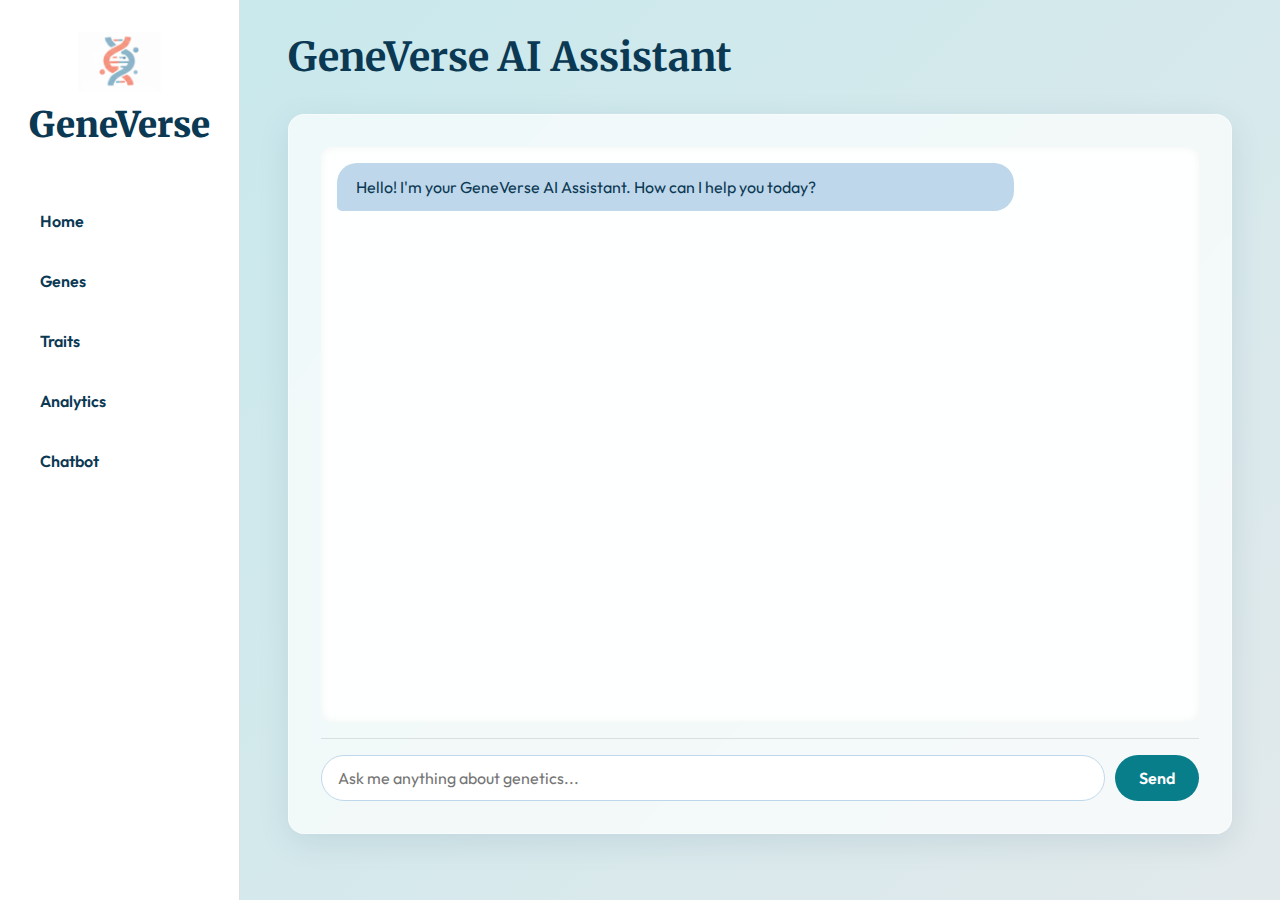
<file: chatbot.html>
<!DOCTYPE html>
<html lang="en">
<head>
    <meta charset="UTF-8">
    <meta name="viewport" content="width=device-width, initial-scale=1.0">
    <title>GeneVerse | Chatbot</title>
    <link rel="stylesheet" href="style.css">
    <link rel="preconnect" href="https://fonts.googleapis.com">
    <link rel="preconnect" href="https://fonts.gstatic.com" crossorigin>
    <link href="https://fonts.googleapis.com/css2?family=Merriweather:wght@700;900&family=Outfit:wght@300;400;600&display=swap" rel="stylesheet">
</head>
<body class="animated-gradient-background">
    <div class="container">
        <nav class="sidebar">
            <div class="logo">
                <img src="geneverse_logo.png" alt="GeneVerse Logo" class="logo-img">
                GeneVerse
            </div>
            <ul>
                <li><a href="/" class="nav-link">Home</a></li>
                <li><a href="/genes" class="nav-link">Genes</a></li>
                <li><a href="/traits" class="nav-link">Traits</a></li>
                <li><a href="/analytics" class="nav-link">Analytics</a></li>
                <li><a href="/chatbot" class="nav-link active">Chatbot</a></li>
            </ul>
        </nav>
        <main class="main-content">
            <header class="main-header">
                <h2>GeneVerse AI Assistant</h2>
            </header>
            <section class="content-section chatbot-section">
                <div class="chat-window" id="chat-window">
                    <div class="message bot-message">
                        <p>Hello! I'm your GeneVerse AI Assistant. How can I help you today?</p>
                    </div>
                </div>
                <div class="chat-input-area">
                    <input type="text" id="user-input" placeholder="Ask me anything about genetics...">
                    <button id="send-button">Send</button>
                </div>
            </section>
        </main>
    </div>
    <script src="script.js"></script>
</body>
</html>
</file>
<file: style.css>
/* --- Root Variables for Colors and Fonts --- */
:root {
    --red-dark: #c81d25;
    --red-light: #ff5a5f;
    --blue-light: #bfd7ea;
    --teal-dark: #087e8b;
    --navy-dark: #0b3954;
    --background: #fdfdfd;
    --font-heading: 'Merriweather', serif;
    --font-body: 'Outfit', sans-serif;
    --text-color: #333;
}

/* --- General Styling --- */
* {
    margin: 0; padding: 0; box-sizing: border-box;
}

/* --- Default Background (for index.html) --- */
body {
    font-family: var(--font-body);
    background-color: var(--background);
    color: var(--text-color);
    overflow-x: hidden;
    position: relative;
}

/* --- NEW: Animated Gradient Background (for other pages) --- */
@keyframes gradientShift {
    0% { background-position: 0% 50%; }
    50% { background-position: 100% 50%; }
    100% { background-position: 0% 50%; }
}

body.animated-gradient-background {
    background: linear-gradient(-45deg, #bfd7ea, #fde9ea, #c6e9ed);
    background-size: 400% 400%;
    animation: gradientShift 20s ease infinite;
}

/* --- Main Layout --- */
.container {
    display: flex; min-height: 100vh; position: relative; z-index: 2;
}
.sidebar {
    width: 240px; background: #fff; border-right: 1px solid #e0e0e0; padding: 2rem 1.5rem; display: flex; flex-direction: column; z-index: 10;
}
.main-content {
    flex: 1; padding: 2rem 3rem; position: relative;
}

/* --- Decorative Shapes (for index.html) --- */
.shape {
    position: absolute; z-index: 1; opacity: 0.8; border-radius: 30% 70% 70% 30% / 30% 30% 70% 70%;
}
.shape-1 { width: 250px; height: 250px; background: var(--red-light); top: -50px; left: -80px; opacity: 0.3; }
.shape-2 { width: 300px; height: 300px; background: var(--blue-light); top: -40px; right: -100px; }
.shape-3 { width: 280px; height: 280px; background: var(--teal-dark); bottom: -80px; right: -90px; opacity: 0.9; }
.shape-4 { width: 200px; height: 200px; background: var(--navy-dark); bottom: -60px; left: -50px; }

/* --- Sidebar Content --- */
.logo { font-family: var(--font-heading); font-weight: 900; font-size: 2.2rem; color: var(--navy-dark); margin-bottom: 3rem; text-align: center; display: flex; flex-direction: column; align-items: center; justify-content: center; gap: 10px; }
.logo-img { height: 60px; width: auto; }
.sidebar ul { list-style: none; }
.sidebar .nav-link { display: block; padding: 1rem; margin-bottom: 0.5rem; border-radius: 8px; text-decoration: none; color: var(--navy-dark); font-weight: 600; transition: all 0.3s ease; }
.sidebar .nav-link:hover { background-color: var(--blue-light); color: var(--navy-dark); }
.sidebar .nav-link.active { background-color: var(--navy-dark); color: #fff; box-shadow: 0 4px 12px rgba(11, 57, 84, 0.3); }

/* --- Main Content & Other Styles --- */
.main-header { margin-bottom: 2rem; }
.main-header h2 { font-family: var(--font-heading); color: var(--navy-dark); font-size: 2.5rem; }
.hero-section { position: relative; z-index: 5; padding-top: 4rem; }
.hero-text h1 { font-family: var(--font-heading); font-size: 3.5rem; color: var(--navy-dark); line-height: 1.2; max-width: 600px; margin-bottom: 1.5rem; }
.hero-text p { font-size: 1.1rem; line-height: 1.6; max-width: 500px; margin-bottom: 2.5rem; color: #555; }
.cta-button { display: inline-block; background: var(--red-light); color: white; padding: 1rem 2.5rem; border-radius: 50px; text-decoration: none; font-weight: 600; font-size: 1.1rem; transition: all 0.3s ease; box-shadow: 0 4px 15px rgba(255, 90, 95, 0.4); }
.cta-button:hover { transform: translateY(-3px); box-shadow: 0 6px 20px rgba(255, 90, 95, 0.6); }
.content-section { background-color: rgba(255, 255, 255, 0.7); backdrop-filter: blur(10px); -webkit-backdrop-filter: blur(10px); border: 1px solid rgba(255, 255, 255, 0.4); padding: 2rem; border-radius: 16px; box-shadow: 0 8px 32px 0 rgba(11, 57, 84, 0.1); }
.data-table-container { background: #fff; padding: 2rem; border-radius: 12px; box-shadow: 0 4px 20px rgba(0,0,0,0.05); overflow-x: auto; }
.data-table { width: 100%; border-collapse: collapse; min-width: 600px; }
.data-table th, .data-table td { padding: 1rem; text-align: left; border-bottom: 1px solid #eee; }
.data-table thead th { font-family: var(--font-heading); color: var(--navy-dark); font-weight: 700; }
.charts-grid { display: grid; grid-template-columns: repeat(auto-fit, minmax(350px, 1fr)); gap: 2rem; }
.chart-container { background: #fff; padding: 1.5rem; border-radius: 12px; box-shadow: 0 4px 20px rgba(0,0,0,0.05); }
.chart-container h3 { text-align: center; margin-bottom: 1rem; font-family: var(--font-body); font-weight: 600; color: var(--navy-dark); }
.chatbot-section { display: flex; flex-direction: column; height: calc(100vh - 180px); justify-content: space-between; }
.chat-window { flex-grow: 1; overflow-y: auto; padding: 1rem; background-color: rgba(255, 255, 255, 0.9); border-radius: 10px; margin-bottom: 1rem; box-shadow: inset 0 0 10px rgba(0,0,0,0.05); }
.message { margin-bottom: 1rem; padding: 0.8rem 1.2rem; border-radius: 20px; max-width: 80%; position: relative; font-size: 1rem; line-height: 1.4; }
.bot-message { background-color: var(--blue-light); color: var(--navy-dark); align-self: flex-start; border-bottom-left-radius: 5px; }
.user-message { background-color: var(--teal-dark); color: white; align-self: flex-end; margin-left: auto; border-bottom-right-radius: 5px; }
.chat-input-area { display: flex; gap: 10px; padding-top: 1rem; border-top: 1px solid rgba(0,0,0,0.1); }
.chat-input-area input { flex-grow: 1; padding: 0.75rem 1rem; border: 1px solid var(--blue-light); border-radius: 25px; font-family: var(--font-body); font-size: 1rem; outline: none; transition: border-color 0.3s ease; }
.chat-input-area input:focus { border-color: var(--teal-dark); }
.chat-input-area button { padding: 0.75rem 1.5rem; border: none; background-color: var(--teal-dark); color: white; font-family: var(--font-body); font-size: 1rem; font-weight: 600; border-radius: 25px; cursor: pointer; transition: background-color 0.3s ease, transform 0.2s ease; }
.chat-input-area button:hover { background-color: #0a9aa9; transform: translateY(-2px); }
</file>
